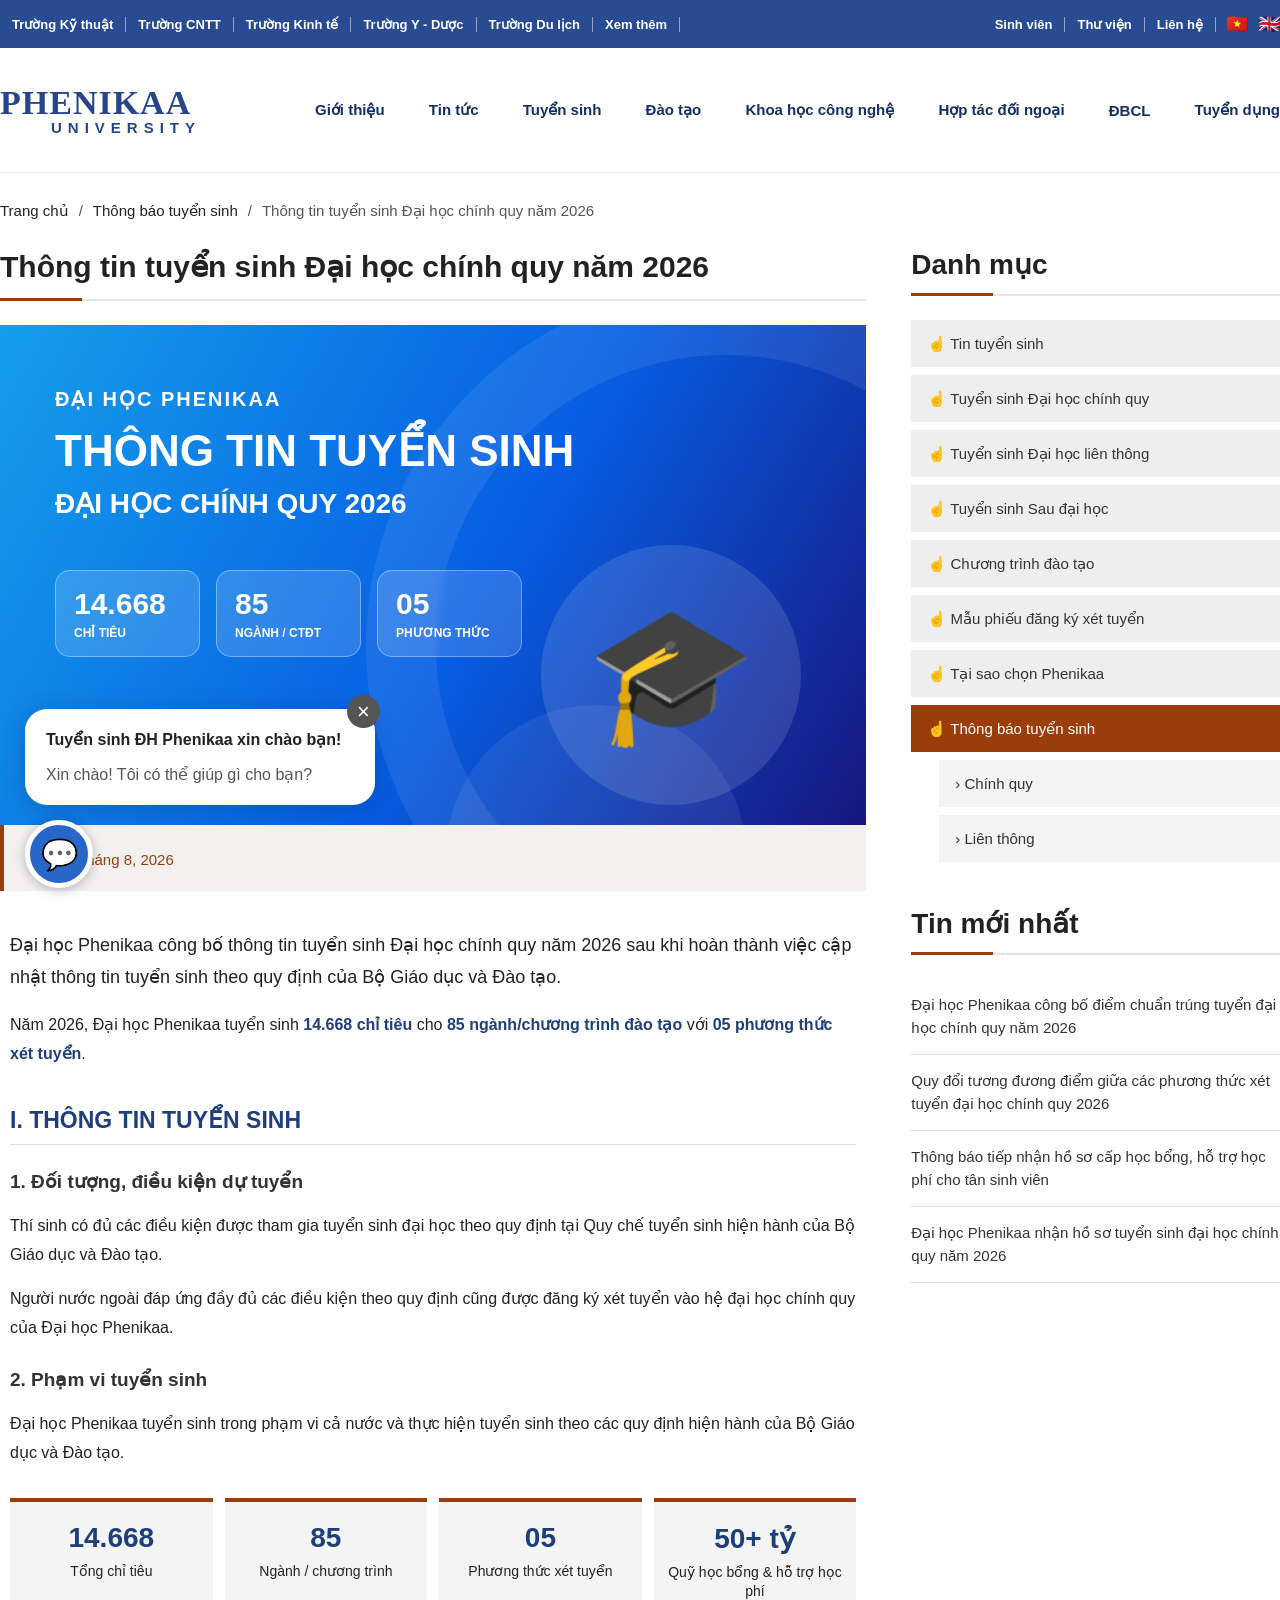
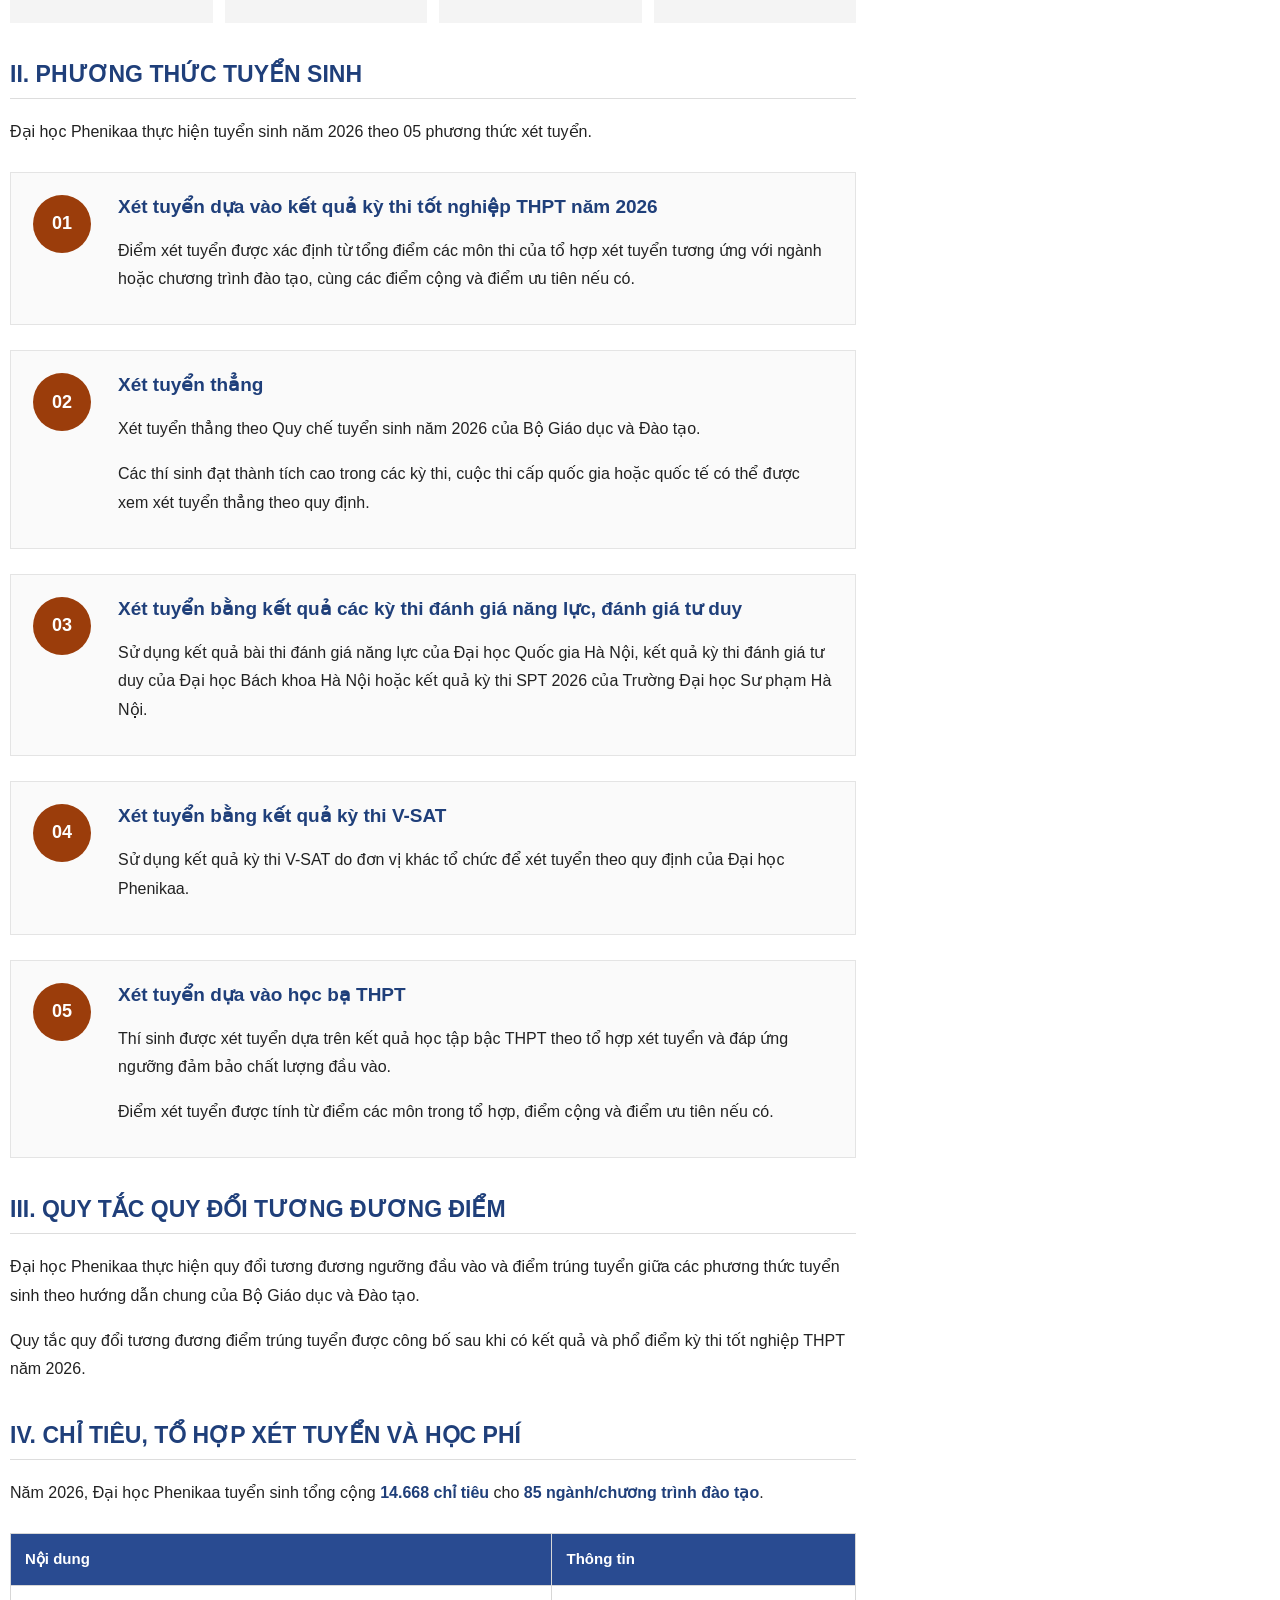
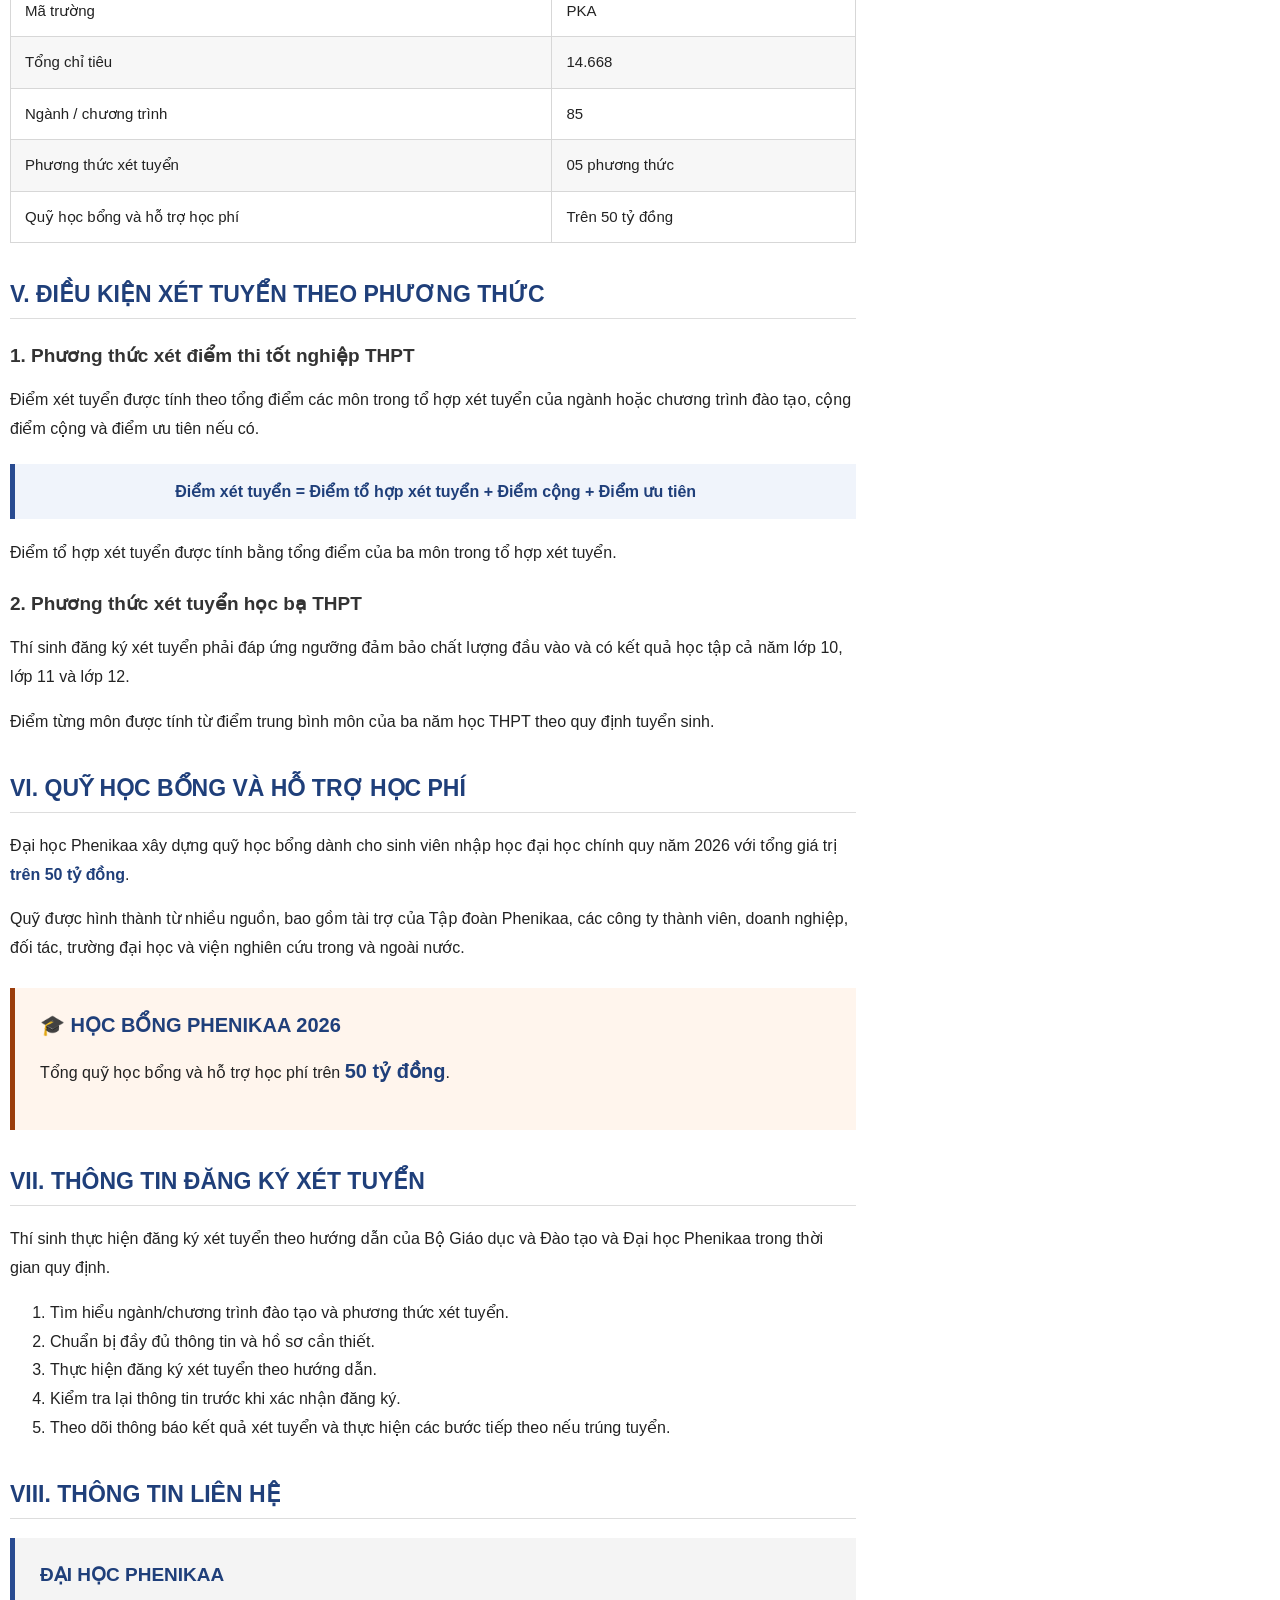
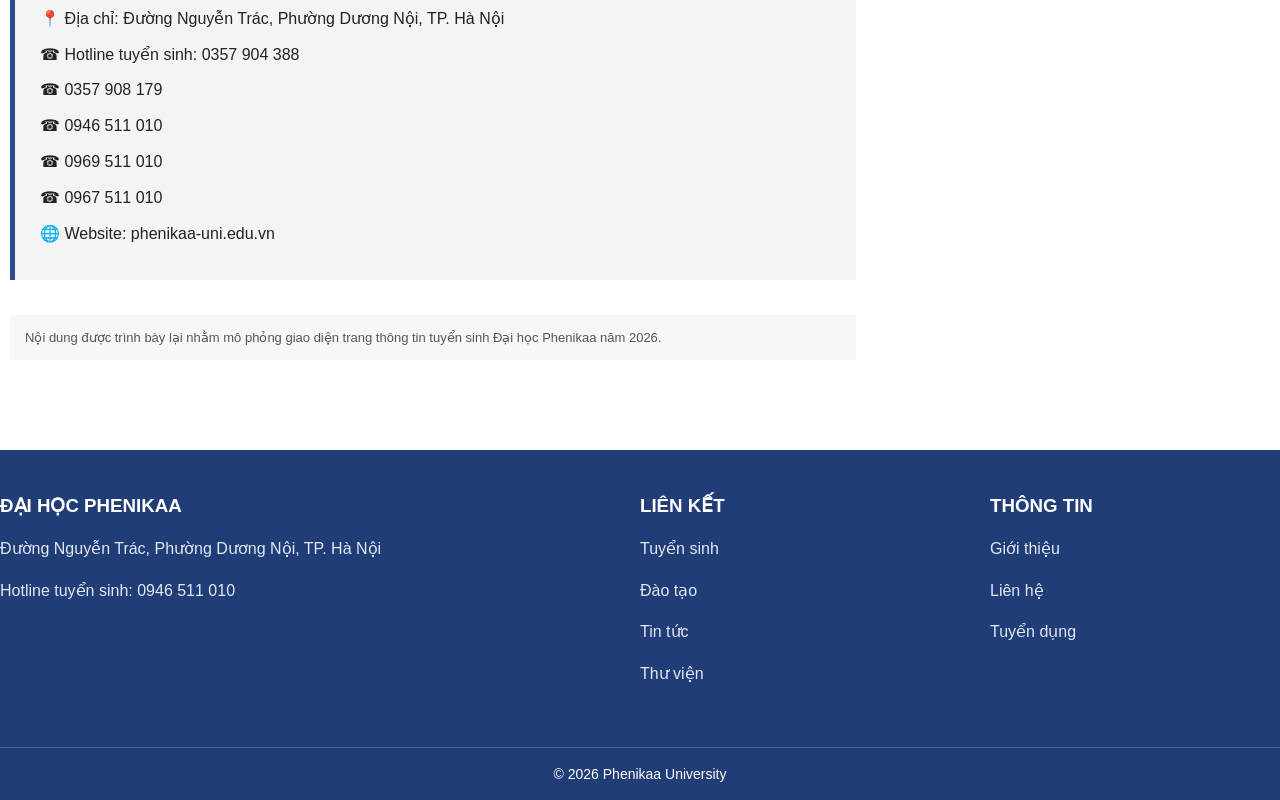
<file: index.html>
<!DOCTYPE html>
<html lang="vi">
<head>
    <meta charset="UTF-8">
    <meta name="viewport" content="width=device-width, initial-scale=1.0">
    <title>Thông tin tuyển sinh Đại học chính quy năm 2026</title>
    <link rel="stylesheet" href="style.css">
</head>

<body>

<!-- TOP BAR -->
<div class="top-bar">
    <div class="top-container">
        <div class="top-left">
            <a href="#">Trường Kỹ thuật</a>
            <a href="#">Trường CNTT</a>
            <a href="#">Trường Kinh tế</a>
            <a href="#">Trường Y - Dược</a>
            <a href="#">Trường Du lịch</a>
            <a href="#">Xem thêm</a>
        </div>

        <div class="top-right">
            <a href="#">Sinh viên</a>
            <a href="#">Thư viện</a>
            <a href="#">Liên hệ</a>
            <span>🇻🇳</span>
            <span>🇬🇧</span>
        </div>
    </div>
</div>


<!-- HEADER -->
<header>
    <div class="header-container">

        <div class="logo">
            <div class="logo-name">PHENIKAA</div>
            <div class="logo-university">UNIVERSITY</div>
        </div>

        <nav>
            <a href="#">Giới thiệu</a>
            <a href="#">Tin tức</a>
            <a href="#">Tuyển sinh</a>
            <a href="#">Đào tạo</a>
            <a href="#">Khoa học công nghệ</a>
            <a href="#">Hợp tác đối ngoại</a>
            <a href="#">ĐBCL</a>
            <a href="#">Tuyển dụng</a>
        </nav>

    </div>
</header>


<!-- MAIN -->
<div class="container">

    <!-- BREADCRUMB -->
    <div class="breadcrumb">
        <a href="#">Trang chủ</a>
        <span>/</span>
        <a href="#">Thông báo tuyển sinh</a>
        <span>/</span>
        <span>Thông tin tuyển sinh Đại học chính quy năm 2026</span>
    </div>


    <div class="layout">

        <!-- CONTENT LEFT -->
        <main>

            <div class="section-title">
                <h1>Thông tin tuyển sinh Đại học chính quy năm 2026</h1>
            </div>


            <!-- BANNER -->
            <div class="banner">

                <div class="banner-content">

                    <div class="banner-small">
                        ĐẠI HỌC PHENIKAA
                    </div>

                    <div class="banner-title">
                        THÔNG TIN TUYỂN SINH
                    </div>

                    <div class="banner-year">
                        ĐẠI HỌC CHÍNH QUY 2026
                    </div>

                    <div class="banner-info">
                        <div>
                            <strong>14.668</strong>
                            <span>CHỈ TIÊU</span>
                        </div>

                        <div>
                            <strong>85</strong>
                            <span>NGÀNH / CTĐT</span>
                        </div>

                        <div>
                            <strong>05</strong>
                            <span>PHƯƠNG THỨC</span>
                        </div>
                    </div>

                </div>

                <div class="banner-circle">
                    🎓
                </div>

            </div>


            <!-- DATE -->
            <div class="date">
                <span>➜</span>
                10 tháng 8, 2026
            </div>


            <!-- ARTICLE -->
            <article>

                <p class="intro">
                    Đại học Phenikaa công bố thông tin tuyển sinh Đại học
                    chính quy năm 2026 sau khi hoàn thành việc cập nhật
                    thông tin tuyển sinh theo quy định của Bộ Giáo dục và
                    Đào tạo.
                </p>

                <p>
                    Năm 2026, Đại học Phenikaa tuyển sinh <strong>14.668
                    chỉ tiêu</strong> cho <strong>85 ngành/chương trình đào
                    tạo</strong> với <strong>05 phương thức xét tuyển</strong>.
                </p>


                <!-- I -->
                <h2>I. THÔNG TIN TUYỂN SINH</h2>

                <h3>1. Đối tượng, điều kiện dự tuyển</h3>

                <p>
                    Thí sinh có đủ các điều kiện được tham gia tuyển sinh
                    đại học theo quy định tại Quy chế tuyển sinh hiện hành
                    của Bộ Giáo dục và Đào tạo.
                </p>

                <p>
                    Người nước ngoài đáp ứng đầy đủ các điều kiện theo quy
                    định cũng được đăng ký xét tuyển vào hệ đại học chính
                    quy của Đại học Phenikaa.
                </p>


                <h3>2. Phạm vi tuyển sinh</h3>

                <p>
                    Đại học Phenikaa tuyển sinh trong phạm vi cả nước và
                    thực hiện tuyển sinh theo các quy định hiện hành của
                    Bộ Giáo dục và Đào tạo.
                </p>


                <!-- HIGHLIGHT -->
                <div class="highlight-grid">

                    <div class="highlight">
                        <strong>14.668</strong>
                        <span>Tổng chỉ tiêu</span>
                    </div>

                    <div class="highlight">
                        <strong>85</strong>
                        <span>Ngành / chương trình</span>
                    </div>

                    <div class="highlight">
                        <strong>05</strong>
                        <span>Phương thức xét tuyển</span>
                    </div>

                    <div class="highlight">
                        <strong>50+ tỷ</strong>
                        <span>Quỹ học bổng & hỗ trợ học phí</span>
                    </div>

                </div>


                <!-- II -->
                <h2>II. PHƯƠNG THỨC TUYỂN SINH</h2>

                <p>
                    Đại học Phenikaa thực hiện tuyển sinh năm 2026 theo
                    05 phương thức xét tuyển.
                </p>


                <div class="method">

                    <div class="method-number">01</div>

                    <div>
                        <h3>
                            Xét tuyển dựa vào kết quả kỳ thi tốt nghiệp
                            THPT năm 2026
                        </h3>

                        <p>
                            Điểm xét tuyển được xác định từ tổng điểm các
                            môn thi của tổ hợp xét tuyển tương ứng với
                            ngành hoặc chương trình đào tạo, cùng các
                            điểm cộng và điểm ưu tiên nếu có.
                        </p>
                    </div>

                </div>


                <div class="method">

                    <div class="method-number">02</div>

                    <div>
                        <h3>
                            Xét tuyển thẳng
                        </h3>

                        <p>
                            Xét tuyển thẳng theo Quy chế tuyển sinh năm
                            2026 của Bộ Giáo dục và Đào tạo.
                        </p>

                        <p>
                            Các thí sinh đạt thành tích cao trong các kỳ
                            thi, cuộc thi cấp quốc gia hoặc quốc tế có thể
                            được xem xét tuyển thẳng theo quy định.
                        </p>
                    </div>

                </div>


                <div class="method">

                    <div class="method-number">03</div>

                    <div>
                        <h3>
                            Xét tuyển bằng kết quả các kỳ thi đánh giá
                            năng lực, đánh giá tư duy
                        </h3>

                        <p>
                            Sử dụng kết quả bài thi đánh giá năng lực của
                            Đại học Quốc gia Hà Nội, kết quả kỳ thi đánh
                            giá tư duy của Đại học Bách khoa Hà Nội hoặc
                            kết quả kỳ thi SPT 2026 của Trường Đại học
                            Sư phạm Hà Nội.
                        </p>
                    </div>

                </div>


                <div class="method">

                    <div class="method-number">04</div>

                    <div>
                        <h3>
                            Xét tuyển bằng kết quả kỳ thi V-SAT
                        </h3>

                        <p>
                            Sử dụng kết quả kỳ thi V-SAT do đơn vị khác
                            tổ chức để xét tuyển theo quy định của Đại học
                            Phenikaa.
                        </p>
                    </div>

                </div>


                <div class="method">

                    <div class="method-number">05</div>

                    <div>
                        <h3>
                            Xét tuyển dựa vào học bạ THPT
                        </h3>

                        <p>
                            Thí sinh được xét tuyển dựa trên kết quả học
                            tập bậc THPT theo tổ hợp xét tuyển và đáp ứng
                            ngưỡng đảm bảo chất lượng đầu vào.
                        </p>

                        <p>
                            Điểm xét tuyển được tính từ điểm các môn trong
                            tổ hợp, điểm cộng và điểm ưu tiên nếu có.
                        </p>
                    </div>

                </div>


                <!-- III -->
                <h2>
                    III. QUY TẮC QUY ĐỔI TƯƠNG ĐƯƠNG ĐIỂM
                </h2>

                <p>
                    Đại học Phenikaa thực hiện quy đổi tương đương ngưỡng
                    đầu vào và điểm trúng tuyển giữa các phương thức tuyển
                    sinh theo hướng dẫn chung của Bộ Giáo dục và Đào tạo.
                </p>

                <p>
                    Quy tắc quy đổi tương đương điểm trúng tuyển được công
                    bố sau khi có kết quả và phổ điểm kỳ thi tốt nghiệp
                    THPT năm 2026.
                </p>


                <!-- IV -->
                <h2>
                    IV. CHỈ TIÊU, TỔ HỢP XÉT TUYỂN VÀ HỌC PHÍ
                </h2>

                <p>
                    Năm 2026, Đại học Phenikaa tuyển sinh tổng cộng
                    <strong>14.668 chỉ tiêu</strong> cho
                    <strong>85 ngành/chương trình đào tạo</strong>.
                </p>

                <table>

                    <thead>
                        <tr>
                            <th>Nội dung</th>
                            <th>Thông tin</th>
                        </tr>
                    </thead>

                    <tbody>
                        <tr>
                            <td>Mã trường</td>
                            <td>PKA</td>
                        </tr>

                        <tr>
                            <td>Tổng chỉ tiêu</td>
                            <td>14.668</td>
                        </tr>

                        <tr>
                            <td>Ngành / chương trình</td>
                            <td>85</td>
                        </tr>

                        <tr>
                            <td>Phương thức xét tuyển</td>
                            <td>05 phương thức</td>
                        </tr>

                        <tr>
                            <td>Quỹ học bổng và hỗ trợ học phí</td>
                            <td>Trên 50 tỷ đồng</td>
                        </tr>
                    </tbody>

                </table>


                <!-- V -->
                <h2>
                    V. ĐIỀU KIỆN XÉT TUYỂN THEO PHƯƠNG THỨC
                </h2>

                <h3>
                    1. Phương thức xét điểm thi tốt nghiệp THPT
                </h3>

                <p>
                    Điểm xét tuyển được tính theo tổng điểm các môn trong
                    tổ hợp xét tuyển của ngành hoặc chương trình đào tạo,
                    cộng điểm cộng và điểm ưu tiên nếu có.
                </p>

                <div class="formula">
                    Điểm xét tuyển = Điểm tổ hợp xét tuyển +
                    Điểm cộng + Điểm ưu tiên
                </div>

                <p>
                    Điểm tổ hợp xét tuyển được tính bằng tổng điểm của
                    ba môn trong tổ hợp xét tuyển.
                </p>


                <h3>
                    2. Phương thức xét tuyển học bạ THPT
                </h3>

                <p>
                    Thí sinh đăng ký xét tuyển phải đáp ứng ngưỡng đảm bảo
                    chất lượng đầu vào và có kết quả học tập cả năm lớp
                    10, lớp 11 và lớp 12.
                </p>

                <p>
                    Điểm từng môn được tính từ điểm trung bình môn của
                    ba năm học THPT theo quy định tuyển sinh.
                </p>


                <!-- VI -->
                <h2>
                    VI. QUỸ HỌC BỔNG VÀ HỖ TRỢ HỌC PHÍ
                </h2>

                <p>
                    Đại học Phenikaa xây dựng quỹ học bổng dành cho sinh
                    viên nhập học đại học chính quy năm 2026 với tổng giá
                    trị <strong>trên 50 tỷ đồng</strong>.
                </p>

                <p>
                    Quỹ được hình thành từ nhiều nguồn, bao gồm tài trợ
                    của Tập đoàn Phenikaa, các công ty thành viên, doanh
                    nghiệp, đối tác, trường đại học và viện nghiên cứu
                    trong và ngoài nước.
                </p>

                <div class="scholarship">
                    <strong>🎓 HỌC BỔNG PHENIKAA 2026</strong>

                    <p>
                        Tổng quỹ học bổng và hỗ trợ học phí trên
                        <strong>50 tỷ đồng</strong>.
                    </p>
                </div>


                <!-- VII -->
                <h2>
                    VII. THÔNG TIN ĐĂNG KÝ XÉT TUYỂN
                </h2>

                <p>
                    Thí sinh thực hiện đăng ký xét tuyển theo hướng dẫn
                    của Bộ Giáo dục và Đào tạo và Đại học Phenikaa trong
                    thời gian quy định.
                </p>

                <ol>
                    <li>
                        Tìm hiểu ngành/chương trình đào tạo và phương thức
                        xét tuyển.
                    </li>

                    <li>
                        Chuẩn bị đầy đủ thông tin và hồ sơ cần thiết.
                    </li>

                    <li>
                        Thực hiện đăng ký xét tuyển theo hướng dẫn.
                    </li>

                    <li>
                        Kiểm tra lại thông tin trước khi xác nhận đăng ký.
                    </li>

                    <li>
                        Theo dõi thông báo kết quả xét tuyển và thực hiện
                        các bước tiếp theo nếu trúng tuyển.
                    </li>
                </ol>


                <!-- VIII -->
                <h2>
                    VIII. THÔNG TIN LIÊN HỆ
                </h2>

                <div class="contact-box">

                    <h3>ĐẠI HỌC PHENIKAA</h3>

                    <p>
                        📍 Địa chỉ: Đường Nguyễn Trác, Phường Dương Nội,
                        TP. Hà Nội
                    </p>

                    <p>
                        ☎ Hotline tuyển sinh:
                        0357 904 388
                    </p>

                    <p>
                        ☎ 0357 908 179
                    </p>

                    <p>
                        ☎ 0946 511 010
                    </p>

                    <p>
                        ☎ 0969 511 010
                    </p>

                    <p>
                        ☎ 0967 511 010
                    </p>

                    <p>
                        🌐 Website: phenikaa-uni.edu.vn
                    </p>

                </div>


                <div class="source-note">
                    Nội dung được trình bày lại nhằm mô phỏng giao diện
                    trang thông tin tuyển sinh Đại học Phenikaa năm 2026.
                </div>

            </article>

        </main>


        <!-- SIDEBAR -->
        <aside>

            <div class="side-title">
                <h2>Danh mục</h2>
            </div>

            <div class="category">

                <a href="#">☝ Tin tuyển sinh</a>

                <a href="#">
                    ☝ Tuyển sinh Đại học chính quy
                </a>

                <a href="#">
                    ☝ Tuyển sinh Đại học liên thông
                </a>

                <a href="#">
                    ☝ Tuyển sinh Sau đại học
                </a>

                <a href="#">
                    ☝ Chương trình đào tạo
                </a>

                <a href="#">
                    ☝ Mẫu phiếu đăng ký xét tuyển
                </a>

                <a href="#">
                    ☝ Tại sao chọn Phenikaa
                </a>

                <a class="active" href="#">
                    ☝ Thông báo tuyển sinh
                </a>

                <a class="sub" href="#">
                    › Chính quy
                </a>

                <a class="sub" href="#">
                    › Liên thông
                </a>

            </div>


            <div class="side-title news-title">
                <h2>Tin mới nhất</h2>
            </div>

            <div class="news">

                <a href="#">
                    Đại học Phenikaa công bố điểm chuẩn trúng tuyển
                    đại học chính quy năm 2026
                </a>

                <a href="#">
                    Quy đổi tương đương điểm giữa các phương thức
                    xét tuyển đại học chính quy 2026
                </a>

                <a href="#">
                    Thông báo tiếp nhận hồ sơ cấp học bổng,
                    hỗ trợ học phí cho tân sinh viên
                </a>

                <a href="#">
                    Đại học Phenikaa nhận hồ sơ tuyển sinh đại học
                    chính quy năm 2026
                </a>

            </div>

        </aside>

    </div>

</div>


<!-- CHAT -->
<div class="chat-box">

    <button class="close-chat">×</button>

    <strong>
        Tuyển sinh ĐH Phenikaa xin chào bạn!
    </strong>

    <p>
        Xin chào! Tôi có thể giúp gì cho bạn?
    </p>

</div>

<div class="chat-icon">
    💬
</div>


<!-- FOOTER -->
<footer>

    <div class="footer-container">

        <div>
            <h3>ĐẠI HỌC PHENIKAA</h3>

            <p>
                Đường Nguyễn Trác, Phường Dương Nội,
                TP. Hà Nội
            </p>

            <p>
                Hotline tuyển sinh: 0946 511 010
            </p>
        </div>

        <div>
            <h3>LIÊN KẾT</h3>

            <p>Tuyển sinh</p>
            <p>Đào tạo</p>
            <p>Tin tức</p>
            <p>Thư viện</p>
        </div>

        <div>
            <h3>THÔNG TIN</h3>

            <p>Giới thiệu</p>
            <p>Liên hệ</p>
            <p>Tuyển dụng</p>
        </div>

    </div>

    <div class="copyright">
        © 2026 Phenikaa University
    </div>

</footer>

</body>
</html>
</file>
<file: style.css>
* {
    box-sizing: border-box;
}

html {
    scroll-behavior: smooth;
}

body {
    margin: 0;
    font-family: Arial, Helvetica, sans-serif;
    color: #222;
    background: #fff;
}


/* ================= TOP BAR ================= */

.top-bar {
    height: 48px;
    background: #294b91;
    color: #fff;
}

.top-container {
    max-width: 1340px;
    margin: auto;
    height: 100%;
    display: flex;
    justify-content: space-between;
    align-items: center;
}

.top-left,
.top-right {
    display: flex;
    align-items: center;
}

.top-bar a {
    color: #fff;
    text-decoration: none;
    font-size: 13px;
    font-weight: 600;
    padding: 0 12px;
    border-right: 1px solid rgba(255,255,255,.5);
}

.top-bar a:hover {
    color: #f47b36;
}

.top-right span {
    margin-left: 10px;
    font-size: 18px;
}


/* ================= HEADER ================= */

header {
    height: 125px;
    background: #fff;
    border-bottom: 1px solid #eee;
}

.header-container {
    max-width: 1340px;
    height: 100%;
    margin: auto;
    display: flex;
    align-items: center;
}

.logo {
    width: 315px;
    flex-shrink: 0;
}

.logo-name {
    color: #27458a;
    font-family: Georgia, "Times New Roman", serif;
    font-size: 34px;
    font-weight: bold;
    letter-spacing: 1px;
}

.logo-university {
    color: #27458a;
    font-size: 15px;
    font-weight: bold;
    letter-spacing: 6px;
    margin-left: 51px;
    margin-top: -3px;
}

nav {
    flex: 1;
    display: flex;
    align-items: center;
    justify-content: space-between;
}

nav a {
    color: #152f68;
    text-decoration: none;
    font-size: 15px;
    font-weight: 600;
    white-space: nowrap;
}

nav a:hover {
    color: #f36b2c;
}


/* ================= CONTAINER ================= */

.container {
    max-width: 1340px;
    margin: auto;
}

.breadcrumb {
    min-height: 75px;
    display: flex;
    align-items: center;
    gap: 10px;
    font-size: 15px;
    color: #777;
}

.breadcrumb a {
    color: #222;
    text-decoration: none;
}

.breadcrumb a:hover {
    color: #f36b2c;
}


/* ================= 2 COLUMNS ================= */

.layout {
    display: grid;
    grid-template-columns: minmax(0, 2.35fr) minmax(280px, 1fr);
    gap: 45px;
}


/* ================= TITLE ================= */

.section-title,
.side-title {
    position: relative;
    border-bottom: 2px solid #e5e5e5;
    margin-bottom: 24px;
}

.section-title::after,
.side-title::after {
    content: "";
    position: absolute;
    left: 0;
    bottom: -2px;
    width: 82px;
    height: 3px;
    background: #f36b2c;
}

.section-title h1 {
    margin: 0;
    padding-bottom: 13px;
    font-size: 30px;
    line-height: 1.25;
    color: #222;
}

.side-title h2 {
    margin: 0;
    padding-bottom: 13px;
    font-size: 28px;
    color: #222;
}


/* ================= BANNER ================= */

.banner {
    height: 500px;
    position: relative;
    overflow: hidden;
    background: linear-gradient(120deg, #159fe9, #075ee4 55%, #17167e);
    color: white;
}

.banner::before {
    content: "";
    position: absolute;
    width: 580px;
    height: 580px;
    right: -220px;
    top: -40px;
    border-radius: 50%;
    border: 70px solid rgba(255,255,255,.08);
}

.banner::after {
    content: "";
    position: absolute;
    width: 300px;
    height: 300px;
    right: 120px;
    bottom: -180px;
    border-radius: 50%;
    background: rgba(255,255,255,.07);
}

.banner-content {
    position: relative;
    z-index: 3;
    padding: 62px 55px;
}

.banner-small {
    font-size: 20px;
    font-weight: bold;
    letter-spacing: 2px;
    margin-bottom: 16px;
}

.banner-title {
    font-size: 44px;
    font-weight: 900;
    line-height: 1.1;
}

.banner-year {
    font-size: 28px;
    font-weight: bold;
    margin-top: 12px;
}

.banner-info {
    margin-top: 50px;
    display: flex;
    gap: 16px;
}

.banner-info div {
    min-width: 145px;
    padding: 16px 18px;
    border-radius: 15px;
    background: rgba(255,255,255,.15);
    border: 1px solid rgba(255,255,255,.35);
    backdrop-filter: blur(3px);
}

.banner-info strong {
    display: block;
    font-size: 30px;
}

.banner-info span {
    display: block;
    font-size: 12px;
    margin-top: 5px;
    font-weight: bold;
}

.banner-circle {
    position: absolute;
    right: 65px;
    bottom: 20px;
    width: 260px;
    height: 260px;
    border-radius: 50%;
    background: rgba(255,255,255,.12);
    display: flex;
    justify-content: center;
    align-items: center;
    font-size: 135px;
    z-index: 2;
}


/* ================= DATE ================= */

.date {
    padding: 21px 28px;
    background: #f3f1f0;
    color: #f36b2c;
    font-size: 15px;
    border-left: 4px solid #f36b2c;
}

.date span {
    font-size: 20px;
    margin-right: 8px;
}


/* ================= ARTICLE ================= */

article {
    padding: 20px 10px 50px;
}

article p,
article li {
    font-size: 16px;
    line-height: 1.8;
}

article .intro {
    font-size: 18px;
    line-height: 1.8;
}

article h2 {
    margin-top: 38px;
    padding-bottom: 10px;
    color: #244689;
    font-size: 23px;
    border-bottom: 1px solid #ddd;
}

article h3 {
    color: #333;
    font-size: 19px;
    margin-top: 25px;
}

article strong {
    color: #1f4386;
}


/* ================= HIGHLIGHT ================= */

.highlight-grid {
    display: grid;
    grid-template-columns: repeat(4, 1fr);
    gap: 12px;
    margin: 30px 0;
}

.highlight {
    min-height: 125px;
    padding: 20px 12px;
    background: #f4f4f4;
    border-top: 4px solid #f36b2c;
    text-align: center;
}

.highlight strong {
    display: block;
    color: #244689;
    font-size: 28px;
}

.highlight span {
    display: block;
    margin-top: 8px;
    font-size: 14px;
    line-height: 1.4;
}


/* ================= METHOD ================= */

.method {
    display: grid;
    grid-template-columns: 65px 1fr;
    gap: 20px;
    margin: 25px 0;
    padding: 22px;
    border: 1px solid #e4e4e4;
    background: #fafafa;
}

.method-number {
    width: 58px;
    height: 58px;
    border-radius: 50%;
    background: #f36b2c;
    color: #fff;
    display: flex;
    justify-content: center;
    align-items: center;
    font-weight: bold;
    font-size: 18px;
}

.method h3 {
    margin-top: 0;
    color: #244689;
}

.method p {
    margin-bottom: 8px;
}


/* ================= TABLE ================= */

table {
    width: 100%;
    border-collapse: collapse;
    margin: 25px 0;
}

th,
td {
    border: 1px solid #d7d7d7;
    padding: 14px;
    text-align: left;
    font-size: 15px;
    line-height: 1.5;
}

th {
    background: #294b91;
    color: white;
}

tr:nth-child(even) {
    background: #f7f7f7;
}


/* ================= FORMULA ================= */

.formula {
    padding: 18px;
    margin: 20px 0;
    text-align: center;
    font-weight: bold;
    color: #244689;
    background: #f0f4fb;
    border-left: 5px solid #294b91;
}


/* ================= SCHOLARSHIP ================= */

.scholarship {
    margin: 25px 0;
    padding: 25px;
    background: #fff5ed;
    border-left: 5px solid #f36b2c;
}

.scholarship strong {
    font-size: 20px;
}


/* ================= CONTACT ================= */

.contact-box {
    padding: 25px;
    background: #f4f4f4;
    border-left: 5px solid #294b91;
}

.contact-box h3 {
    margin-top: 0;
    color: #244689;
}

.contact-box p {
    margin: 7px 0;
}

.source-note {
    margin-top: 35px;
    padding: 15px;
    color: #777;
    font-size: 13px;
    background: #f7f7f7;
}


/* ================= SIDEBAR ================= */

.category {
    display: flex;
    flex-direction: column;
    gap: 8px;
}

.category a {
    min-height: 47px;
    padding: 13px 16px;
    display: flex;
    align-items: center;
    text-decoration: none;
    color: #333;
    background: #efeeee;
    font-size: 15px;
    line-height: 1.4;
}

.category a:hover {
    color: white;
    background: #f36b2c;
}

.category .active {
    color: white;
    background: #f36b2c;
}

.category .sub {
    margin-left: 28px;
    background: #f3f3f3;
}

.news-title {
    margin-top: 45px;
}

.news {
    display: flex;
    flex-direction: column;
}

.news a {
    padding: 15px 0;
    color: #333;
    text-decoration: none;
    font-size: 15px;
    line-height: 1.5;
    border-bottom: 1px solid #ddd;
}

.news a:hover {
    color: #f36b2c;
}


/* ================= CHAT ================= */

.chat-box {
    position: fixed;
    left: 25px;
    bottom: 95px;
    width: 350px;
    padding: 21px;
    background: white;
    border-radius: 22px;
    box-shadow: 0 3px 25px rgba(0,0,0,.18);
    z-index: 100;
}

.close-chat {
    position: absolute;
    right: -5px;
    top: -14px;
    width: 33px;
    height: 33px;
    border: none;
    border-radius: 50%;
    background: #666;
    color: white;
    font-size: 22px;
}

.chat-box strong {
    color: #222;
}

.chat-box p {
    color: #777;
    margin-bottom: 0;
}

.chat-icon {
    position: fixed;
    left: 25px;
    bottom: 12px;
    width: 68px;
    height: 68px;
    border-radius: 50%;
    background: #2867c7;
    border: 5px solid white;
    box-shadow: 0 2px 12px rgba(0,0,0,.25);
    display: flex;
    justify-content: center;
    align-items: center;
    color: white;
    font-size: 30px;
    z-index: 101;
}


/* ================= FOOTER ================= */

footer {
    margin-top: 40px;
    background: #203d78;
    color: white;
}

.footer-container {
    max-width: 1340px;
    margin: auto;
    padding: 45px 0;
    display: grid;
    grid-template-columns: 2fr 1fr 1fr;
    gap: 60px;
}

.footer-container h3 {
    margin-top: 0;
}

.footer-container p {
    color: #e4e8f0;
    line-height: 1.6;
}

.copyright {
    padding: 18px;
    text-align: center;
    border-top: 1px solid rgba(255,255,255,.2);
    font-size: 14px;
}


/* ================= RESPONSIVE ================= */

@media (max-width: 1100px) {

    .top-container,
    .header-container,
    .container,
    .footer-container {
        padding-left: 20px;
        padding-right: 20px;
    }

    .logo {
        width: 230px;
    }

    nav {
        gap: 12px;
    }

    nav a {
        font-size: 13px;
    }

    .layout {
        gap: 25px;
    }

    .highlight-grid {
        grid-template-columns: repeat(2, 1fr);
    }
}


@media (max-width: 800px) {

    .top-bar {
        display: none;
    }

    header {
        height: auto;
        padding: 25px 0;
    }

    .header-container {
        flex-direction: column;
        gap: 25px;
    }

    .logo {
        width: 100%;
        text-align: center;
    }

    .logo-university {
        margin-left: 0;
    }

    nav {
        width: 100%;
        flex-wrap: wrap;
        justify-content: center;
        gap: 15px;
    }

    .layout {
        grid-template-columns: 1fr;
    }

    .banner {
        height: 430px;
    }

    .banner-content {
        padding: 45px 30px;
    }

    .banner-title {
        font-size: 34px;
    }

    .banner-year {
        font-size: 23px;
    }

    .banner-info {
        margin-top: 35px;
    }

    .banner-info div {
        min-width: 105px;
    }

    .banner-circle {
        width: 180px;
        height: 180px;
        font-size: 90px;
        right: 25px;
        bottom: 10px;
    }

    .footer-container {
        grid-template-columns: 1fr;
        gap: 25px;
    }
}


@media (max-width: 550px) {

    .breadcrumb {
        font-size: 13px;
        flex-wrap: wrap;
        padding: 15px 0;
    }

    .section-title h1 {
        font-size: 24px;
    }

    .banner {
        height: 430px;
    }

    .banner-small {
        font-size: 15px;
    }

    .banner-title {
        font-size: 27px;
    }

    .banner-year {
        font-size: 20px;
    }

    .banner-info {
        flex-direction: column;
        width: 180px;
        gap: 8px;
    }

    .banner-info div {
        padding: 8px 12px;
    }

    .banner-info strong {
        font-size: 22px;
    }

    .banner-circle {
        width: 130px;
        height: 130px;
        font-size: 60px;
        right: 10px;
    }

    .highlight-grid {
        grid-template-columns: 1fr;
    }

    .method {
        grid-template-columns: 1fr;
    }

    .chat-box {
        width: calc(100% - 45px);
    }
}
/* ================= WAVE CONTRAST FIX ================= */

/* Màu chữ xám đậm hơn để đủ tương phản */
.breadcrumb {
    color: #555555;
}

.source-note {
    color: #555555;
}

.chat-box p {
    color: #555555;
}

/* Đổi màu cam sáng sang cam đậm */
.top-bar a:hover,
nav a:hover,
.breadcrumb a:hover,
.news a:hover {
    color: #9b3d0b;
}

/* Tiêu đề / đường viền cam */
.section-title::after,
.side-title::after {
    background: #9b3d0b;
}

/* Ngày đăng */
.date {
    color: #9b3d0b;
    border-left-color: #9b3d0b;
}

/* Viền các ô */
.highlight {
    border-top-color: #9b3d0b;
}

/* Số thứ tự phương thức */
.method-number {
    background: #9b3d0b;
    color: #ffffff;
}

/* Scholarship */
.scholarship {
    border-left-color: #9b3d0b;
}

/* Menu sidebar */
.category a:hover,
.category .active {
    background: #9b3d0b;
    color: #ffffff;
}

/* Giữ chữ trắng trên nền xanh/cam */
.top-bar,
.top-bar a,
.method-number,
.category .active,
.category a:hover,
th {
    color: #ffffff;
}

/* Các link xanh đậm hơn */
nav a {
    color: #152f68;
}

article h2,
article strong,
.highlight strong,
.method h3,
.formula,
.contact-box h3 {
    color: #1f3f7a;
}

/* Chat */
.close-chat {
    background: #555555;
    color: #ffffff;
}

/* Không dùng xám quá nhạt cho chữ */
.news a,
.category a {
    color: #333333;
}
</file>
